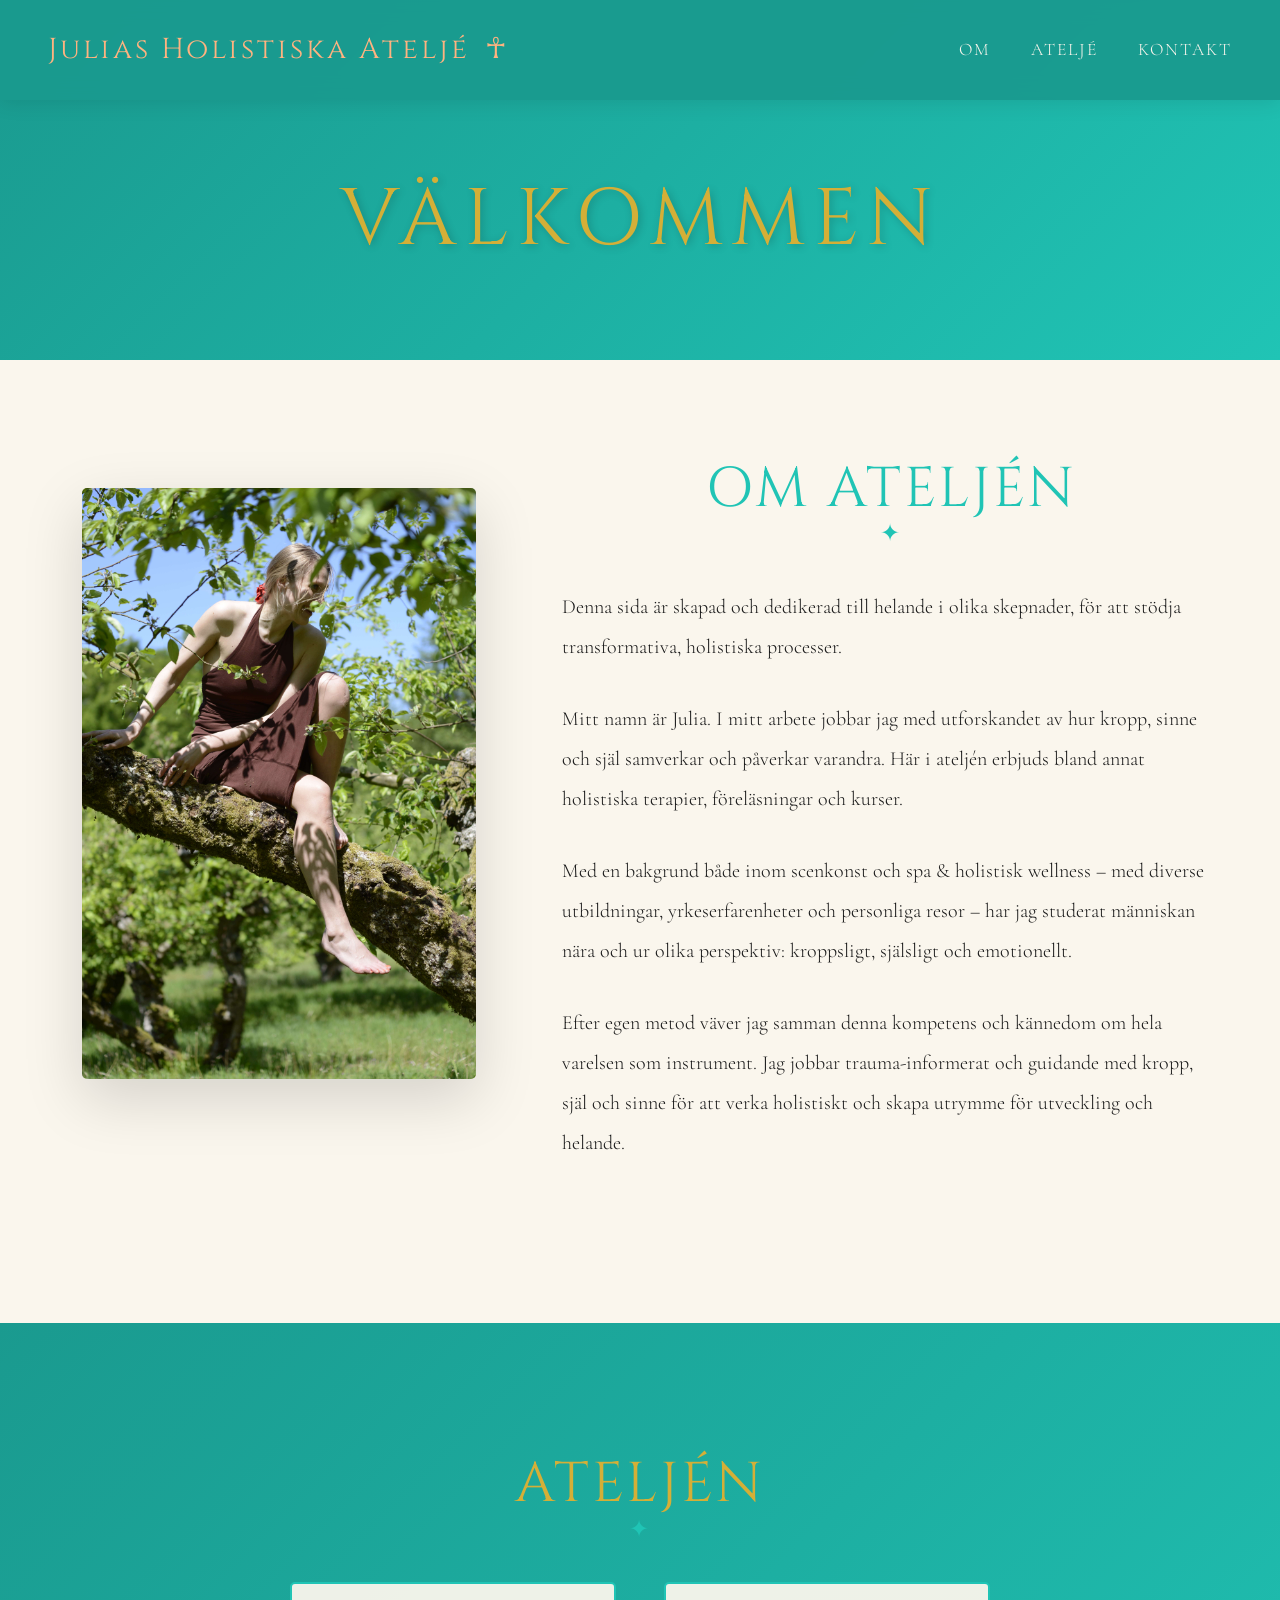
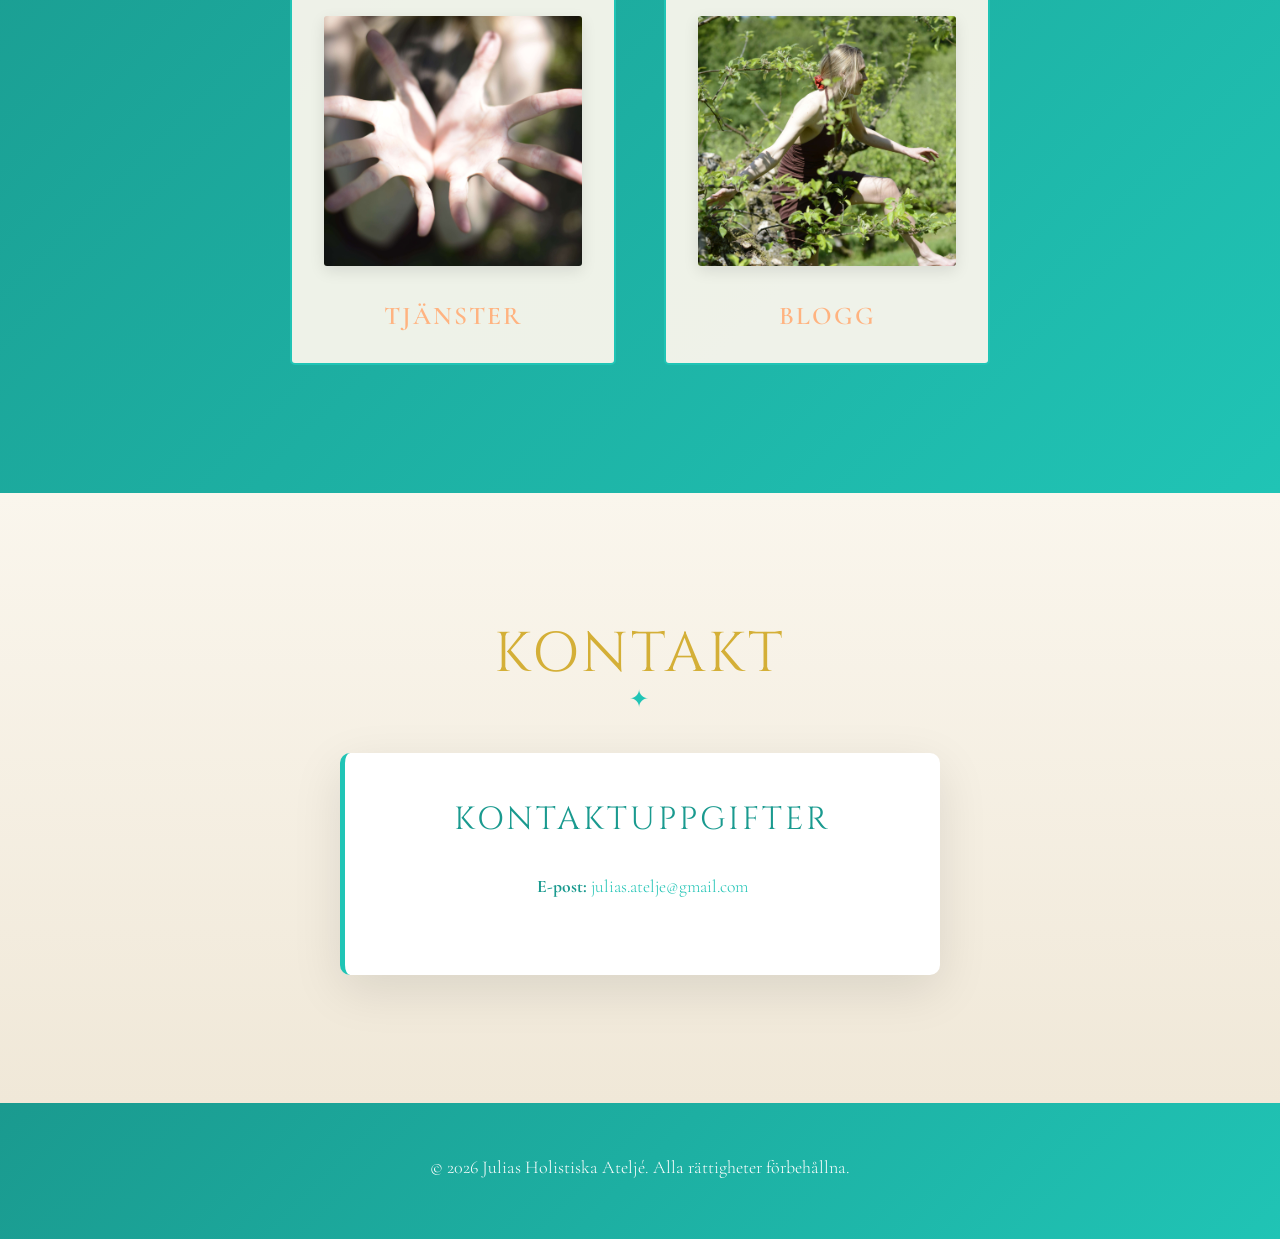
<file: index.html>
<!DOCTYPE html>
<html lang="sv">
<head>
    <meta charset="UTF-8">
    <meta name="viewport" content="width=device-width, initial-scale=1.0">
    <title>Julias Holistiska Ateljé</title>
    <link rel="stylesheet" href="style.css">
    <!-- Google Fonts - fixade länkar (inga mellanslag) -->
    <link rel="preconnect" href="https://fonts.googleapis.com">
    <link rel="preconnect" href="https://fonts.gstatic.com" crossorigin>
    <link href="https://fonts.googleapis.com/css2?family=Cinzel:wght@400;600&family=Cormorant+Garamond:ital,wght@0,300;0,400;0,600;1,400&display=swap" rel="stylesheet">
</head>
<body>
    <!-- Navigation -->
    <nav class="navbar">
        <div class="nav-brand">Julias Holistiska Ateljé <span class="ankh">☥</span></div>
        <div class="nav-links">
            <a href="#om">Om</a>
            <a href="#atelje">Ateljé</a>
            <a href="#kontakt">Kontakt</a>
        </div>
    </nav>

    <!-- Hero Section - "Välkommen" i solgult -->
    <header class="hero">
        <div class="hero-content">
            <h1 class="hero-title">Välkommen</h1>
        </div>
    </header>

    <!-- Om Ateljén Section - med bild och text -->
    <section id="om" class="about-section">
        <div class="container">
            <div class="about-grid">
                <div class="about-image">
                    <img src="om-mig.jpg" alt="Julia i naturen - Holistisk terapeut">
                    <div class="image-decoration"></div>
                </div>
                <div class="about-content">
                    <h2 class="section-title sea-green-text">Om Ateljén</h2>
                    
                    <!-- Uppdaterad brödtext -->
                    <div class="about-text-content">
                        <p>Denna sida är skapad och dedikerad till helande i olika skepnader, för att stödja transformativa, holistiska processer.</p>
                        
                        <p>Mitt namn är Julia. I mitt arbete jobbar jag med utforskandet av hur kropp, sinne och själ samverkar och påverkar varandra. Här i ateljén erbjuds bland annat holistiska terapier, föreläsningar och kurser.</p>
                        
                        <p>Med en bakgrund både inom scenkonst och spa & holistisk wellness – med diverse utbildningar, yrkeserfarenheter och personliga resor – har jag studerat människan nära och ur olika perspektiv: kroppsligt, själsligt och emotionellt.</p>
                        
                        <p>Efter egen metod väver jag samman denna kompetens och kännedom om hela varelsen som instrument. Jag jobbar trauma-informerat och guidande med kropp, själ och sinne för att verka holistiskt och skapa utrymme för utveckling och helande.</p>
                    </div>
                </div>
            </div>
        </div>
    </section>

    <!-- Ateljé Section - rubrik i solgul färg -->
    <section id="atelje" class="studio-section">
        <div class="container">
            <h2 class="section-title gold-text">Ateljén</h2>
            <div class="studio-content">
                <div class="services-grid">
                    <a href="tjanster.html" class="service-card">
                        <img src="atelje.jpg" alt="Tjänster" class="service-image">
                        <h3>Tjänster</h3>
                    </a>
                    <a href="blog.html" class="service-card">
                        <img src="hero1.jpg" alt="Blogg" class="service-image">
                        <h3>Blogg</h3>
                    </a>
                </div>
            </div>
        </div>
    </section>

    <!-- Kontakt Section - endast text -->
    <section id="kontakt" class="contact-section">
        <div class="container">
            <h2 class="section-title gold-text">Kontakt</h2>
            
            <!-- Enkelt kontakt-kort -->
            <div class="contact-simple-card">
                <h3>Kontaktuppgifter</h3>
                <p><strong>E-post:</strong> <a href="mailto:julias.atelje@gmail.com">julias.atelje@gmail.com</a></p>
            </div>
        </div>
    </section>

    <!-- Footer -->
    <footer class="footer">
        <p>&copy; 2026 Julias Holistiska Ateljé. Alla rättigheter förbehållna.</p>
    </footer>

    <!-- Smooth scrolling script -->
    <script>
        document.querySelectorAll('a[href^="#"]').forEach(anchor => {
            anchor.addEventListener('click', function (e) {
                e.preventDefault();
                const target = document.querySelector(this.getAttribute('href'));
                if (target) {
                    target.scrollIntoView({
                        behavior: 'smooth',
                        block: 'start'
                    });
                }
            });
        });
    </script>
</body>
</html>
</file>
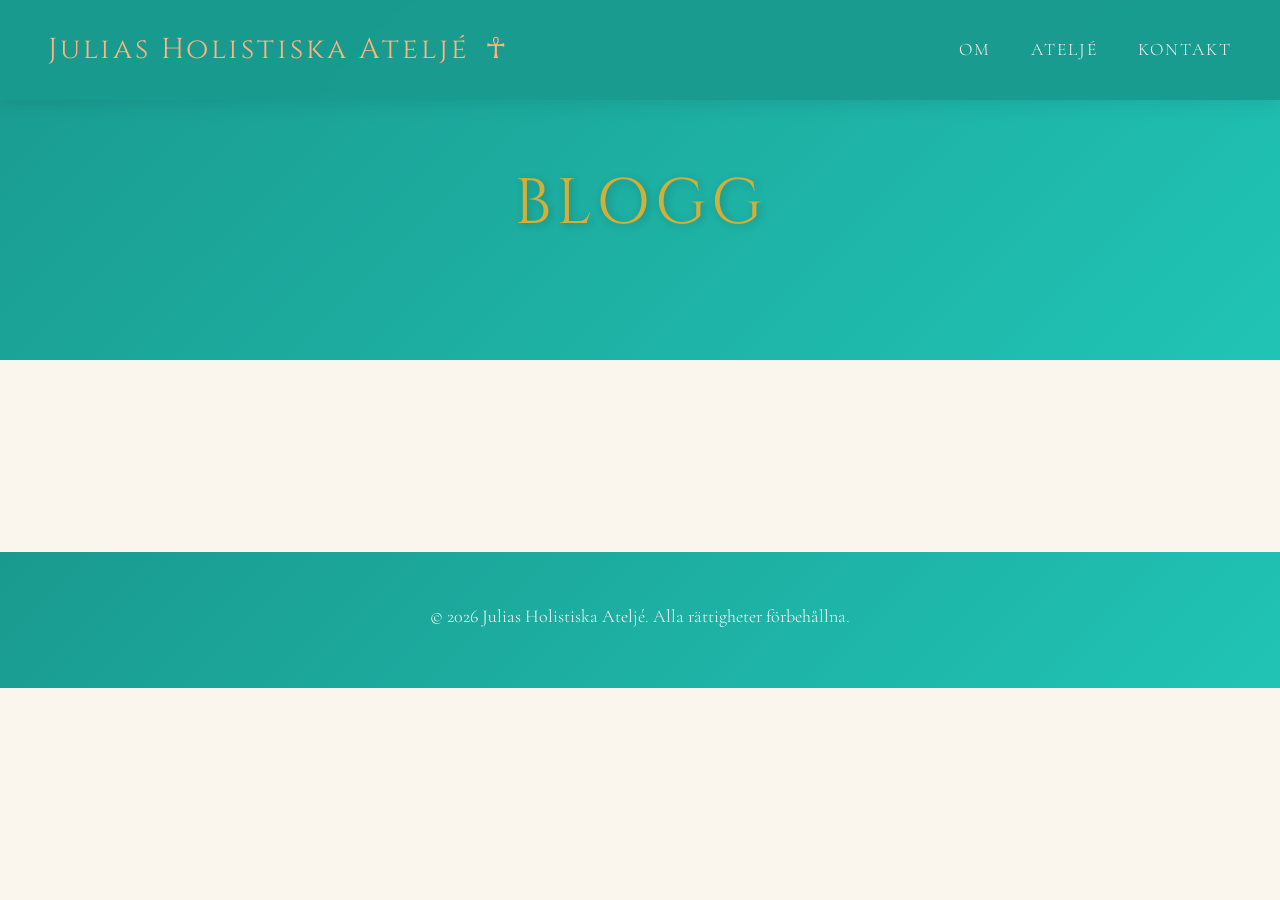
<file: blog.html>
<!DOCTYPE html>
<html lang="sv">
<head>
    <meta charset="UTF-8">
    <meta name="viewport" content="width=device-width, initial-scale=1.0">
    <title>Blogg - Julias Holistiska Ateljé</title>
    <link rel="stylesheet" href="style.css">
    <!-- Google Fonts - fixade länkar -->
    <link rel="preconnect" href="https://fonts.googleapis.com">
    <link rel="preconnect" href="https://fonts.gstatic.com" crossorigin>
    <link href="https://fonts.googleapis.com/css2?family=Cinzel:wght@400;600&family=Cormorant+Garamond:ital,wght@0,300;0,400;0,600;1,400&display=swap" rel="stylesheet">
</head>
<body>
    <!-- Navigation med Ankh-symbol -->
    <nav class="navbar">
        <div class="nav-brand">Julias Holistiska Ateljé <span class="ankh">☥</span></div>
        <div class="nav-links">
            <a href="index.html#om">Om</a>
            <a href="index.html#atelje">Ateljé</a>
            <a href="index.html#kontakt">Kontakt</a>
        </div>
    </nav>

    <!-- Blogg Header - "Blogg" i solgult -->
    <header class="blog-header">
        <div class="blog-header-content">
            <h1 class="blog-title">Blogg</h1>
        </div>
    </header>

    <!-- Blog Content - Tom för framtida inlägg -->
    <section class="blog-section">
        <div class="container">
            <div class="blog-posts">
                <!-- Tom - redo för framtida blogginlägg -->
            </div>
        </div>
    </section>

    <!-- Footer -->
    <footer class="footer">
        <p>&copy; 2026 Julias Holistiska Ateljé. Alla rättigheter förbehållna.</p>
    </footer>
</body>
</html>
</file>
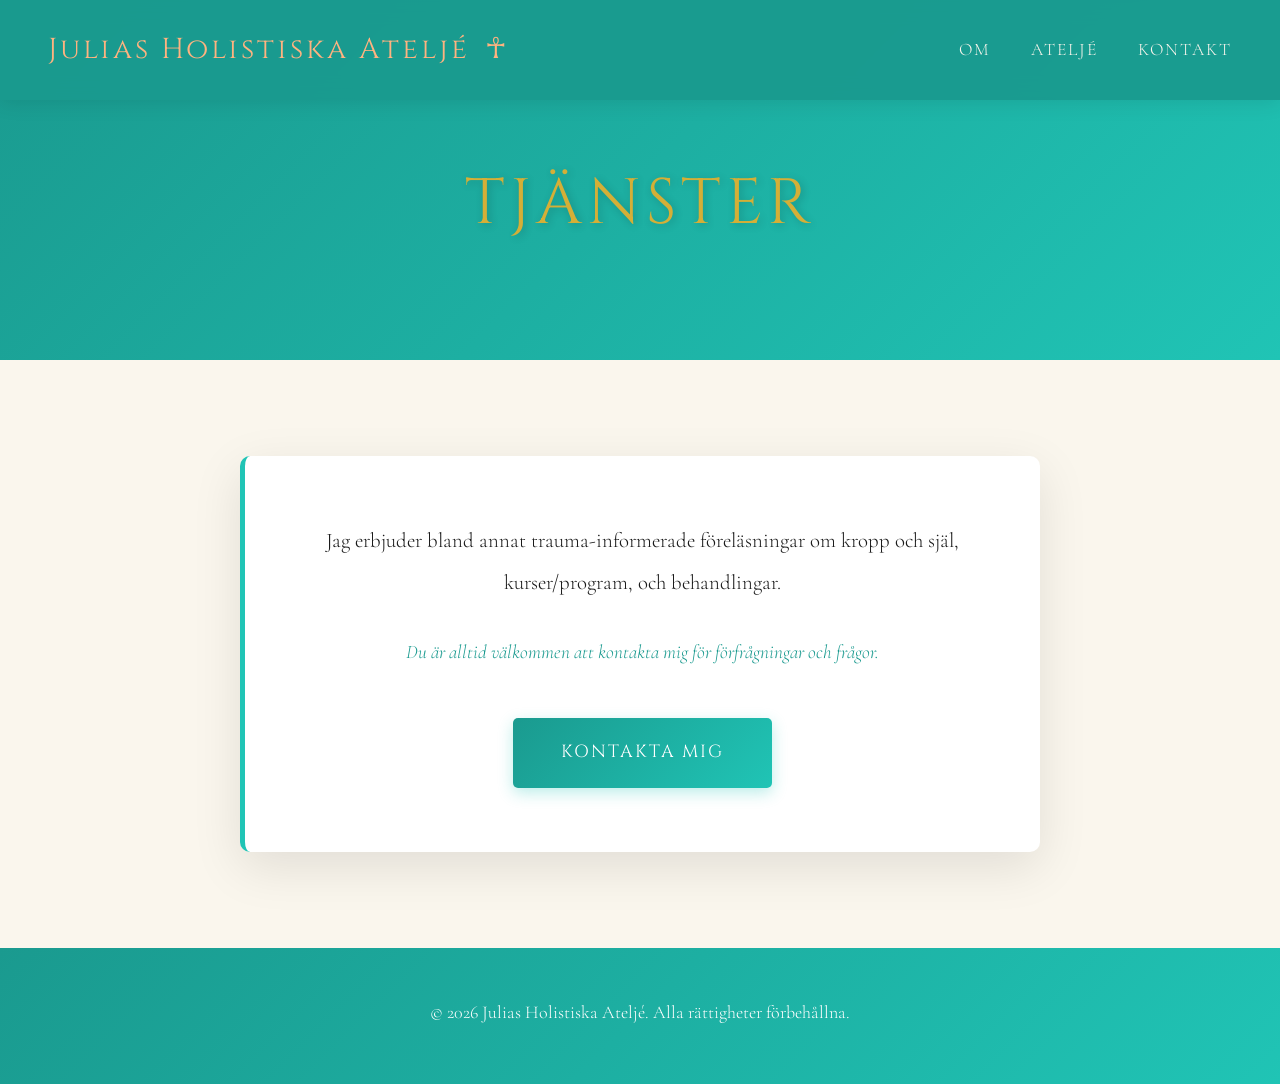
<file: tjanster.html>
<!DOCTYPE html>
<html lang="sv">
<head>
    <meta charset="UTF-8">
    <meta name="viewport" content="width=device-width, initial-scale=1.0">
    <title>Tjänster - Julias Holistiska Ateljé</title>
    <link rel="stylesheet" href="style.css">
    <!-- Google Fonts -->
    <link rel="preconnect" href="https://fonts.googleapis.com">
    <link rel="preconnect" href="https://fonts.gstatic.com" crossorigin>
    <link href="https://fonts.googleapis.com/css2?family=Cinzel:wght@400;600&family=Cormorant+Garamond:ital,wght@0,300;0,400;0,600;1,400&display=swap" rel="stylesheet">
</head>
<body>
    <!-- Navigation med Ankh-symbol -->
    <nav class="navbar">
        <div class="nav-brand">Julias Holistiska Ateljé <span class="ankh">☥</span></div>
        <div class="nav-links">
            <a href="index.html#om">Om</a>
            <a href="index.html#atelje">Ateljé</a>
            <a href="index.html#kontakt">Kontakt</a>
        </div>
    </nav>

    <!-- Tjänster Header - "Tjänster" i solgult -->
    <header class="services-header">
        <div class="services-header-content">
            <h1 class="services-title">Tjänster</h1>
        </div>
    </header>

    <!-- Services Content - Din text -->
    <section class="services-info-section">
        <div class="container">
            <div class="services-info-card">
                <!-- Här tog jag bort den första meningen -->
                <p class="services-intro">Jag erbjuder bland annat trauma-informerade föreläsningar om kropp och själ, kurser/program, och behandlingar.</p>
                
                <p class="services-contact-invite">Du är alltid välkommen att kontakta mig för förfrågningar och frågor.</p>
                
                <a href="index.html#kontakt" class="contact-button">Kontakta mig</a>
            </div>
        </div>
    </section>

    <!-- Footer -->
    <footer class="footer">
        <p>&copy; 2026 Julias Holistiska Ateljé. Alla rättigheter förbehållna.</p>
    </footer>
</body>
</html>
</file>
<file: style.css>
/* =========================================
   JULIAS HOLISTISKA ATELJÉ - STYLE.CSS
   Uppdaterad: Bättre sidindelning & flow
   ========================================= */

/* 1. IMPORTERA TYPSNITT */
@import url('https://fonts.googleapis.com/css2?family=Cinzel:wght@400;600&family=Cormorant+Garamond:ital,wght@0,300;0,400;0,600;1,400&display=swap');

/* 2. FÄRGPALETT & VARIABLER */
:root {
    --sea-green: #20c4b5;
    --deep-sea-green: #1a9a8f;
    --apricot: #ffb380;
    --soft-apricot: #ffc9a3;
    --coral: #FF6B6B;
    --cream: #faf6ed;
    --light-beige: #f0e8d8;
    --gold: #d4af37;
    --dark: #1a1a1a;
    --white: #ffffff;
    
    --font-serif: 'Cormorant Garamond', Georgia, serif;
    --font-display: 'Cinzel', serif;
    --font-body: 'Cormorant Garamond', Georgia, serif;
}

/* 3. GLOBALA INSTÄLLNINGAR */
* {
    margin: 0;
    padding: 0;
    box-sizing: border-box;
}

html {
    scroll-behavior: smooth;
}

body {
    font-family: var(--font-body);
    font-size: 18px;
    line-height: 1.8;
    color: var(--dark);
    background-color: var(--cream);
    font-weight: 300;
}

/* 4. TYPOGRAFI */
h1, h2, h3, h4 {
    font-family: var(--font-display);
    font-weight: 400;
    line-height: 1.2;
    margin-bottom: 1.5rem;
    text-transform: uppercase;
    letter-spacing: 3px;
}

.section-title {
    font-size: 3.5rem;
    text-align: center;
    margin-bottom: 3rem;
    color: var(--deep-sea-green);
    position: relative;
    padding-bottom: 1rem;
}

.section-title::after {
    content: '✦';
    position: absolute;
    bottom: -10px;
    left: 50%;
    transform: translateX(-50%);
    color: var(--sea-green);
    font-size: 1.5rem;
}

/* Solgul färg för specifika rubriker */
.hero-title,
.blog-title,
.services-title {
    color: var(--gold) !important;
    text-shadow: 2px 2px 8px rgba(0, 0, 0, 0.2);
}

/* Solgul färg för Ateljé och Kontakt */
.section-title.gold-text {
    color: var(--gold) !important;
}

/* Havsgrön färg för "Om mig och ateljén" */
.section-title.sea-green-text {
    color: var(--sea-green) !important;
}

/* 5. NAVIGATION */
.navbar {
    position: fixed;
    top: 0;
    width: 100%;
    background: rgba(26, 154, 143, 0.95);
    backdrop-filter: blur(10px);
    padding: 1.5rem 3rem;
    display: flex;
    justify-content: space-between;
    align-items: center;
    z-index: 1000;
    box-shadow: 0 2px 20px rgba(0, 0, 0, 0.1);
}

.nav-brand {
    font-family: var(--font-display);
    font-size: 1.8rem;
    color: var(--apricot);
    font-weight: 400;
    letter-spacing: 3px;
}

.ankh {
    color: var(--apricot);
    margin-left: 5px;
}

.nav-links {
    display: flex;
    gap: 2.5rem;
}

.nav-links a {
    color: var(--cream);
    text-decoration: none;
    font-family: var(--font-body);
    font-size: 1.1rem;
    transition: color 0.3s ease;
    position: relative;
    text-transform: uppercase;
    letter-spacing: 2px;
}

.nav-links a::after {
    content: '';
    position: absolute;
    bottom: -5px;
    left: 0;
    width: 0;
    height: 2px;
    background: var(--sea-green);
    transition: width 0.3s ease;
}

.nav-links a:hover::after {
    width: 100%;
}

.nav-links a:hover {
    color: var(--sea-green);
}

/* 6. HERO SECTION - MINDRE HÖJD FÖR BÄTTRE FLOW */
.hero {
    position: relative;
    min-height: 40vh; /* Minskad från 60vh till 40vh */
    background: linear-gradient(135deg, var(--deep-sea-green) 0%, var(--sea-green) 100%);
    display: flex;
    align-items: center;
    justify-content: center;
    text-align: center;
    overflow: hidden;
    padding-top: 80px;
}

.hero-content {
    position: relative;
    z-index: 2;
    padding: 3rem 2rem;
    max-width: 1000px;
}

.hero-title {
    font-size: 5rem; /* Minskad från 6rem */
    margin-bottom: 0;
    font-weight: 400;
    letter-spacing: 8px;
    animation: fadeInUp 1.5s ease;
}

/* 7. OM MIG SECTION - MINDRE PADDING FÖR BÄTTRE FLOW */
.about-section {
    padding: 6rem 2rem 8rem; /* Minskad från 12rem/10rem till 6rem/8rem */
    background: var(--cream);
}

.container {
    max-width: 1200px;
    margin: 0 auto;
    padding: 0 20px;
}

.about-grid {
    display: grid;
    grid-template-columns: 1fr 1.5fr;
    gap: 4rem; /* Minskad från 5rem för tightare layout */
    align-items: start;
}

.about-image {
    position: relative;
    padding-top: 2rem;
}

.about-image img {
    width: 100%;
    height: auto;
    border-radius: 5px;
    box-shadow: 0 20px 60px rgba(0, 0, 0, 0.15);
    display: block;
    max-width: 90%;
    margin-left: auto;
    margin-right: auto;
}

.image-decoration {
    position: absolute;
    top: -20px;
    left: 20px;
    right: -20px;
    bottom: 20px;
    border: 2px solid var(--sea-green);
    border-radius: 5px;
    z-index: -1;
    opacity: 0.6;
}

.about-content {
    padding: 0;
}

/* Brödtext i Om mig-sektionen */
.about-text-content {
    margin-top: 2rem;
}

.about-text-content p {
    font-size: 1.25rem;
    line-height: 2;
    color: var(--dark);
    margin-bottom: 2rem;
    text-align: left;
}

/* 8. ATELJÉ SECTION */
.studio-section {
    position: relative;
    padding: 8rem 2rem; /* Minskad från 10rem */
    background: linear-gradient(135deg, var(--deep-sea-green) 0%, var(--sea-green) 100%);
    overflow: hidden;
}

.studio-content {
    position: relative;
    z-index: 2;
    max-width: 900px;
    margin: 0 auto;
    text-align: center;
}

.services-grid {
    display: grid;
    grid-template-columns: repeat(2, 1fr);
    gap: 3rem;
    margin-top: 3rem;
    max-width: 700px;
    margin-left: auto;
    margin-right: auto;
}

.service-card {
    background: rgba(250, 246, 237, 0.95);
    padding: 2rem;
    border: 2px solid var(--sea-green);
    border-radius: 5px;
    transition: all 0.4s ease;
    text-decoration: none;
    display: block;
    cursor: pointer;
    text-align: center;
}

.service-card:hover {
    background: rgba(255, 255, 255, 1);
    transform: translateY(-10px);
    border-color: var(--coral);
    box-shadow: 0 15px 40px rgba(255, 107, 107, 0.3);
}

.service-image {
    width: 100%;
    height: 250px;
    object-fit: cover;
    border-radius: 3px;
    margin-bottom: 1.5rem;
    box-shadow: 0 5px 15px rgba(0, 0, 0, 0.1);
}

.service-card h3 {
    font-family: var(--font-body);
    color: var(--apricot);
    font-size: 1.6rem;
    margin-bottom: 0;
    font-weight: 600;
    text-transform: uppercase;
    letter-spacing: 2px;
    transition: color 0.3s ease;
}

.service-card:hover h3 {
    color: var(--coral);
}

/* 9. KONTAKT-SEKTION */
.contact-section {
    padding: 8rem 2rem; /* Minskad från 10rem */
    background: linear-gradient(to bottom, var(--cream), var(--light-beige));
}

.contact-simple-card {
    max-width: 600px;
    margin: 0 auto;
    background: var(--white);
    padding: 3rem;
    border-radius: 10px;
    box-shadow: 0 15px 50px rgba(0, 0, 0, 0.1);
    border-left: 5px solid var(--sea-green);
    text-align: center;
}

.contact-simple-card h3 {
    color: var(--deep-sea-green);
    font-size: 2rem;
    margin-bottom: 2rem;
    font-family: var(--font-display);
}

.contact-simple-card p {
    margin-bottom: 1.5rem;
    color: var(--deep-sea-green);
    font-size: 1.1rem;
}

.contact-simple-card a {
    color: var(--sea-green);
    text-decoration: none;
    transition: color 0.3s ease;
}

.contact-simple-card a:hover {
    color: var(--coral);
}

/* 10. BLOGG SECTION */
.blog-header {
    position: relative;
    min-height: 40vh;
    background: linear-gradient(135deg, var(--deep-sea-green) 0%, var(--sea-green) 100%);
    display: flex;
    align-items: center;
    justify-content: center;
    text-align: center;
    padding: 8rem 2rem 4rem;
}

.blog-header-content {
    position: relative;
    z-index: 2;
}

.blog-title {
    font-size: 4rem;
    margin-bottom: 1rem;
    font-weight: 400;
    letter-spacing: 5px;
}

.blog-subtitle {
    font-size: 1.5rem;
    color: var(--soft-apricot);
    font-style: italic;
    font-family: var(--font-body);
}

.blog-section {
    padding: 6rem 2rem;
    background: var(--cream);
}

.blog-posts {
    max-width: 900px;
    margin: 0 auto;
}

.blog-post-placeholder {
    background: var(--white);
    padding: 4rem 3rem;
    border-radius: 5px;
    box-shadow: 0 10px 40px rgba(0, 0, 0, 0.08);
    border-left: 4px solid var(--sea-green);
    text-align: center;
}

.blog-post-placeholder h2 {
    color: var(--deep-sea-green);
    font-size: 2.5rem;
    margin-bottom: 2rem;
    font-family: var(--font-display);
}

.blog-post-placeholder p {
    font-size: 1.2rem;
    margin-bottom: 1.5rem;
    color: var(--dark);
    line-height: 1.8;
}

.placeholder-text {
    font-style: italic;
    color: var(--deep-sea-green);
    font-size: 1.1rem;
}

/* 11. TJÄNSTER-SIDA - NYA STYLER */
.services-header {
    position: relative;
    min-height: 40vh;
    background: linear-gradient(135deg, var(--deep-sea-green) 0%, var(--sea-green) 100%);
    display: flex;
    align-items: center;
    justify-content: center;
    text-align: center;
    padding: 8rem 2rem 4rem;
}

.services-header-content {
    position: relative;
    z-index: 2;
}

.services-title {
    font-size: 4rem;
    margin-bottom: 1rem;
    font-weight: 400;
    letter-spacing: 5px;
}

.services-info-section {
    padding: 6rem 2rem;
    background: var(--cream);
}

.services-info-card {
    max-width: 800px;
    margin: 0 auto;
    background: var(--white);
    padding: 4rem 3rem;
    border-radius: 10px;
    box-shadow: 0 15px 50px rgba(0, 0, 0, 0.1);
    border-left: 5px solid var(--sea-green);
    text-align: center;
}

.services-intro {
    font-size: 1.3rem;
    line-height: 2;
    color: var(--dark);
    margin-bottom: 2rem;
    font-family: var(--font-body);
}

.services-contact-invite {
    font-size: 1.2rem;
    color: var(--deep-sea-green);
    margin-bottom: 3rem;
    font-style: italic;
    font-family: var(--font-body);
}

.contact-button {
    display: inline-block;
    background: linear-gradient(135deg, var(--deep-sea-green) 0%, var(--sea-green) 100%);
    color: var(--white);
    padding: 1.2rem 3rem;
    border-radius: 5px;
    text-decoration: none;
    font-family: var(--font-display);
    font-size: 1.1rem;
    letter-spacing: 2px;
    text-transform: uppercase;
    transition: all 0.3s ease;
    box-shadow: 0 5px 15px rgba(32, 196, 181, 0.3);
}

.contact-button:hover {
    transform: translateY(-3px);
    box-shadow: 0 8px 25px rgba(32, 196, 181, 0.4);
    background: linear-gradient(135deg, var(--sea-green) 0%, var(--deep-sea-green) 100%);
}

/* 12. FOOTER */
.footer {
    background: linear-gradient(135deg, var(--deep-sea-green) 0%, var(--sea-green) 100%);
    color: var(--white);
    text-align: center;
    padding: 3rem 2rem;
}

.footer p {
    margin-bottom: 0.5rem;
}

/* 13. ANIMATIONER */
@keyframes fadeInUp {
    from {
        opacity: 0;
        transform: translateY(30px);
    }
    to {
        opacity: 1;
        transform: translateY(0);
    }
}

/* 14. MOBILANPASSNING */
@media (max-width: 968px) {
    .about-grid {
        grid-template-columns: 1fr;
        gap: 3rem;
    }
    
    .about-image {
        padding-top: 0;
        order: -1;
    }
    
    .about-image img {
        max-width: 100%;
    }
    
    .about-text-content p {
        font-size: 1.15rem;
    }
    
    .services-grid {
        grid-template-columns: 1fr;
    }
    
    .hero-title {
        font-size: 3.5rem; /* Minskad för mobil */
    }
    
    .section-title {
        font-size: 2.5rem;
    }
    
    .services-title,
    .blog-title {
        font-size: 2.5rem;
    }
    
    .navbar {
        flex-direction: column;
        gap: 1rem;
        padding: 1rem;
    }
    
    .nav-links {
        gap: 1.5rem;
        flex-wrap: wrap;
        justify-content: center;
    }
    
    .services-info-card {
        padding: 3rem 2rem;
    }
    
    .services-intro {
        font-size: 1.2rem;
    }
}

@media (max-width: 600px) {
    .hero {
        min-height: 35vh; /* Ännu mindre på små skärmar */
    }
    
    .hero-title {
        font-size: 2.5rem;
        letter-spacing: 5px;
    }
    
    .section-title {
        font-size: 2rem;
    }
    
    .blog-title,
    .services-title {
        font-size: 2rem;
    }
    
    body {
        font-size: 16px;
    }
    
    .contact-simple-card,
    .services-info-card {
        padding: 2rem 1.5rem;
    }
    
    .service-image {
        height: 200px;
    }
    
    .about-text-content p {
        font-size: 1.1rem;
    }
    
    .contact-button {
        padding: 1rem 2rem;
        font-size: 1rem;
    }
}
</file>
